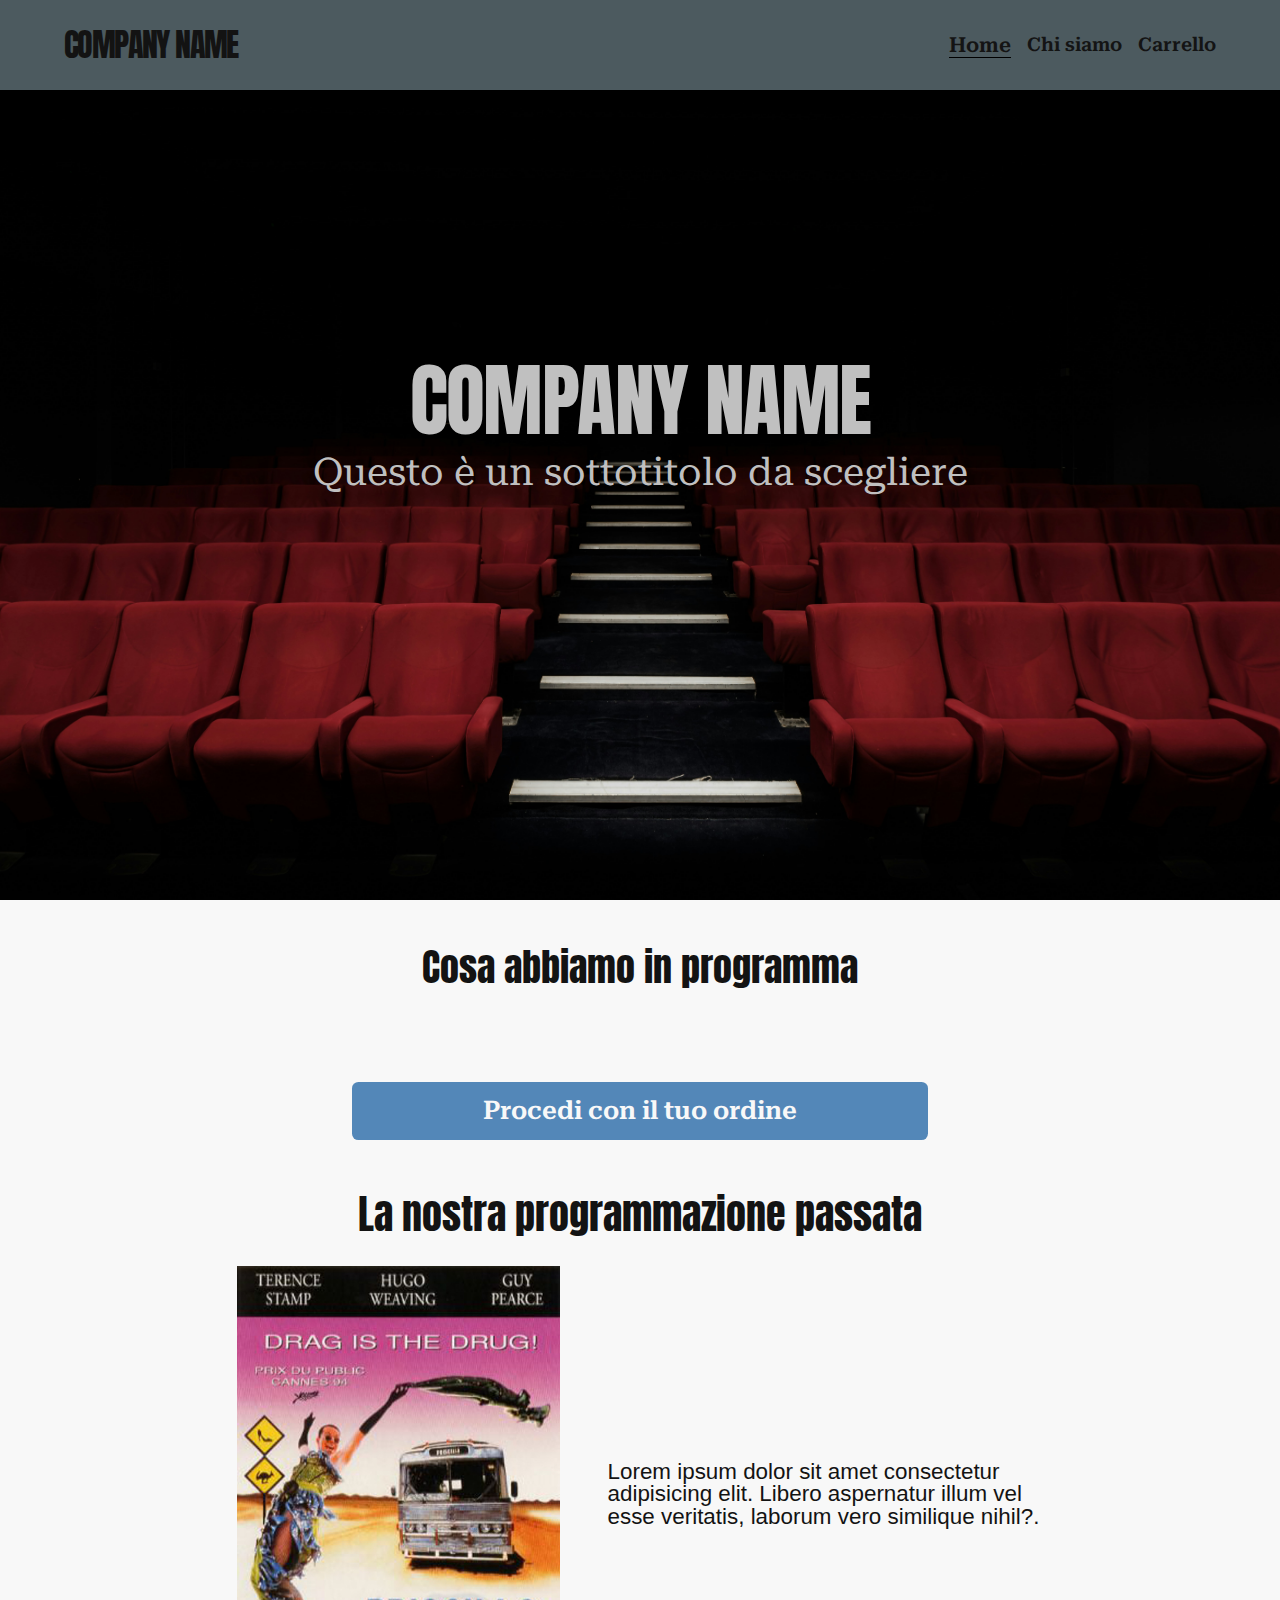
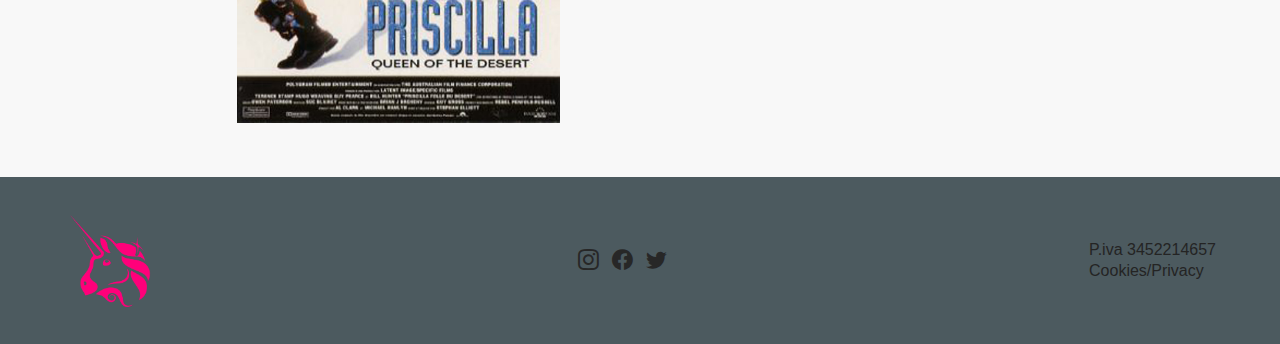
<file: EX05-Exam/index.html>
<!DOCTYPE html>
<html lang="en">
    <head>
        <meta charset="UTF-8">
        <meta name="viewport" content="width=device-width, initial-scale=1.0">
        <title>Company Name</title>
        <link rel="stylesheet" href="./css/base.css">
        <link rel="preconnect" href="https://fonts.googleapis.com">
        <link rel="preconnect" href="https://fonts.googleapis.com">
        <link
            rel="preconnect"
            href="https://fonts.gstatic.com"
            crossorigin="crossorigin">
        <link href="https://fonts.googleapis.com/css2?family=Roboto+Serif:ital,opsz,wght@0,8..144,100..900;1,8..144,100..900&display=swap" rel="stylesheet">
        <link
            rel="stylesheet"
            href="https://cdn.jsdelivr.net/npm/bootstrap-icons@1.11.3/font/bootstrap-icons.min.css">
        <link href="https://fonts.googleapis.com/css2?family=Anton&family=REM:ital,wght@0,100..900;1,100..900&display=swap" rel="stylesheet">
        <link rel="stylesheet" href="./css/home_style.css">
    </head>
    <body>
        <header id="header">
            <!-- header -->
            <div class="container">
                <div class="header-box">
                    <div class="company-name">COMPANY NAME</div>
                    <div class="logo">
                        <img src="./assets/uniswap-uni-logo.png" alt="">
                    </div>
                    <div class="header-nav-icon">
                        <div class="cart-icon" id="cartDesk">
                            <i class="bi bi-cart cart-nav-mobile" id="myCart"></i>
                            <div class="circle-tag">
                                <span class="content-counter"></span></div>
                        </div>
                        <div class="burger-icon">
                            <i class="bi bi-list" id="openMenu"></i>
                        </div>
                    </div>
                    <!-- Nav desktop -->
                    <div class="desktop-nav">
                        <ul class="main-nav">
                            <li class="nav-link">
                                <a class="active" href="#">Home</a>
                            </li>
                            <li class="nav-link">
                                <a href="./about.html">Chi siamo</a>
                            </li>
                            <li class="nav-link cart-nav-desktop" id="cartDesk">
                                <a href="./cart.html">Carrello</a>
                                <div class="circle-tag">
                                    <span class="content-counter"></span></div>
                            </li>
                        </ul>
                    </div>
                    <!-- Nav mobile -->
                    <div class="mobile-nav">
                        <div class="mobile-nav-box">
                            <i class="bi bi-x-lg" id="closeMenu"></i>
                            <ul class="main-nav">
                                <li class="nav-link">
                                    <a class="active" href="#">Home</a>
                                </li>
                                <li class="nav-link">
                                    <a href="./about.html">Chi siamo</a>
                                </li>
                                <li class="nav-link cart-nav-side" id="cartDesk">
                                    <a href="./cart.html">Carrello</a>
                                    <div class="circle-tag">
                                        <span class="content-counter"></span></div>
                                </li>
                            </ul>
                        </div>
                    </div>
                </div>
            </div>
        </header>
        <main>
            <!-- hero -->
            <section id="hero">
                <div class="hero-titles">
                    <h1 class="main-title">COMPANY NAME</h1>
                    <h3 class="undertitle">Questo è un sottotitolo da scegliere</h3>
                </div>
            </section>
            <section class="content-area bg-white">
                <!-- gallery shop area -->
                <div class="products-gallery">
                    <div class="container">
                        <div class="gallery-title">Cosa abbiamo in programma</div>
                        <div class="product-gallery">
                        <!-- card generate -->
                        </div>
                    </div>
                </div>
                <!-- cta cart button area -->
                <div class="cta-main-button">
                    <div class="button-to-cart">
                        Procedi con il tuo ordine
                    </div>
                </div>
                <!-- presentation area -->
                <div id="information-area">
                    <div class="container">
                        <h2 class="past-title">La nostra programmazione passata</h2>
                        <div class="info-content">
                            <div class="img-slider">
                                <img class="slider-piece" src="" alt="">
                            </div>
                            <div class="info-text">
                                <p class="info-description">Lorem ipsum dolor sit amet consectetur adipisicing elit. Libero aspernatur illum vel esse veritatis, laborum vero similique nihil?.</p>
                            </div>
                        </div>
                    </div>
                </div>
                <div class="past-area">
                    <div class="container">
                        
                    </div>
                </div>
            </section>
        </main>
        <footer>
            <div class="container">
                <div class="footer-box">
                    <div class="footer-img">
                        <img src="./assets/uniswap-uni-logo.png" alt="">
                    </div>
                    <div class="social">
                        <i class="bi bi-instagram"></i>
                        <i class="bi bi-facebook"></i>
                        <i class="bi bi-twitter"></i>
                    </div>
                    <div class="legal">
                        <p class="iva"><a href="#">P.iva 3452214657</a></p>
                        <p class="cookies"><a href="#">Cookies/Privacy</a></p>
                    </div>
                </div>
            </div>
        </footer>
        <script src="./js/header&hero.js"></script>
        <script src="./js/menu.js"></script>
        <script src="./js/dinamicsProducts.js"></script>
    </body>
</html>
</file>
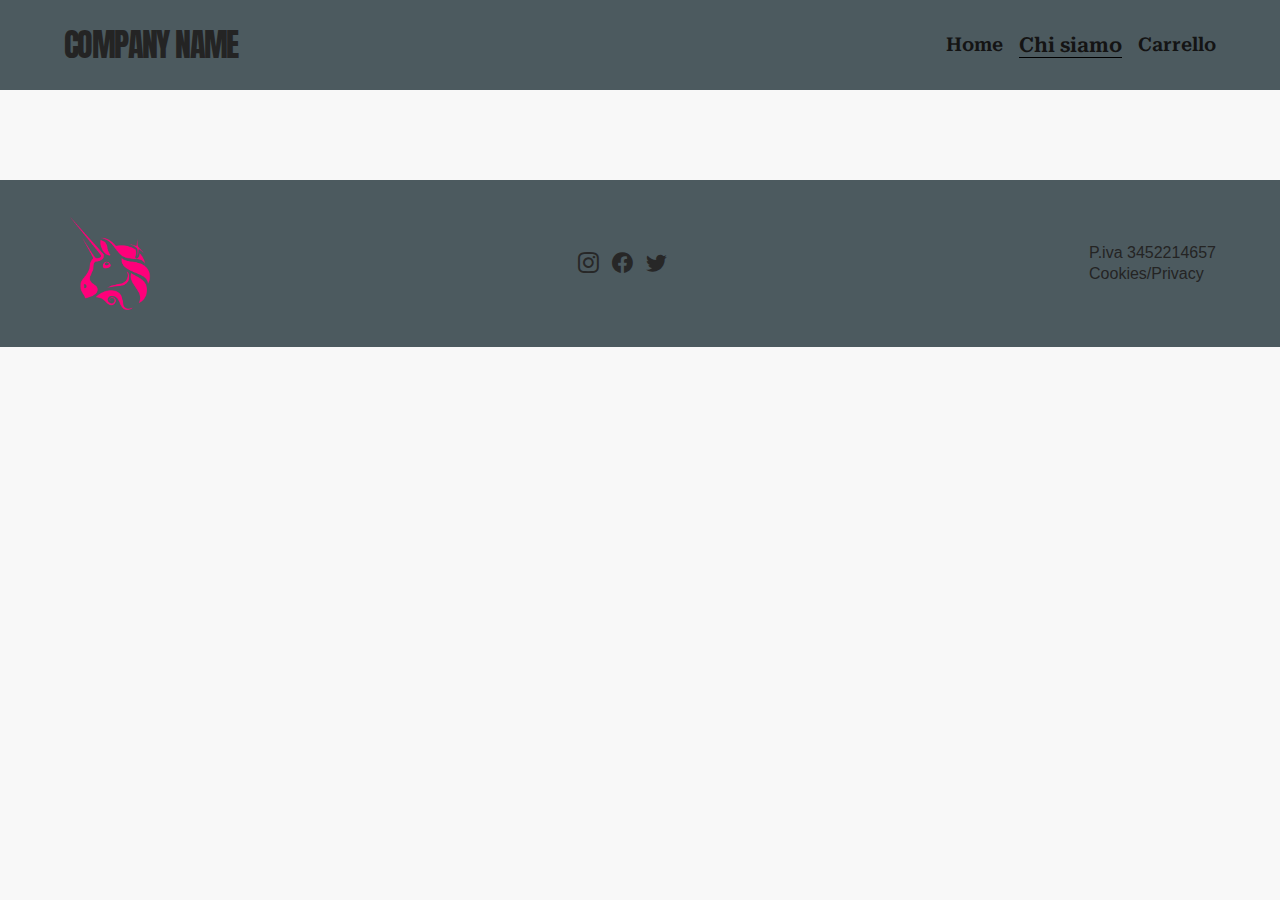
<file: EX05-Exam/about.html>
<!DOCTYPE html>
<html lang="en">
    <head>
        <meta charset="UTF-8">
        <meta name="viewport" content="width=device-width, initial-scale=1.0">
        <title>Company Name</title>
        <link rel="stylesheet" href="./css/base.css">
        <link rel="preconnect" href="https://fonts.googleapis.com">
        <link rel="preconnect" href="https://fonts.googleapis.com">
        <link
            rel="preconnect"
            href="https://fonts.gstatic.com"
            crossorigin="crossorigin">
        <link href="https://fonts.googleapis.com/css2?family=Roboto+Serif:ital,opsz,wght@0,8..144,100..900;1,8..144,100..900&display=swap" rel="stylesheet">
        <link
            rel="stylesheet"
            href="https://cdn.jsdelivr.net/npm/bootstrap-icons@1.11.3/font/bootstrap-icons.min.css">
        <link href="https://fonts.googleapis.com/css2?family=Anton&family=REM:ital,wght@0,100..900;1,100..900&display=swap" rel="stylesheet">
        <link rel="stylesheet" href="./css/about-style.css">
    </head>
    <body>
        <header id="header">
            <!-- header -->
            <div class="container">
                <div class="header-box">
                    <div class="company-name"><a href="./index.html">COMPANY NAME</a></div>
                    <div class="logo">
                        <img src="./assets/uniswap-uni-logo.png" alt="">
                    </div>
                    <div class="header-nav-icon">
                        <div class="cart-icon" id="cartDesk">
                            <i class="bi bi-cart cart-nav-mobile" id="myCart"></i>
                            <div class="circle-tag">
                                <span class="content-counter"></span></div>
                        </div>
                        <div class="burger-icon">
                            <i class="bi bi-list" id="openMenu"></i>
                        </div>
                    </div>
                    <!-- Nav desktop -->
                    <div class="desktop-nav">
                        <ul class="main-nav">
                            <li class="nav-link">
                                <a href="./index.html">Home</a>
                            </li>
                            <li class="nav-link">
                                <a class="active" href="#">Chi siamo</a>
                            </li>
                            <li class="nav-link cart-nav-desktop" id="cartDesk">
                                <a href="./cart.html">Carrello</a>
                                <div class="circle-tag">
                                    <span class="content-counter"></span></div>
                            </li>
                        </ul>
                    </div>
                    <!-- Nav mobile -->
                    <div class="mobile-nav">
                        <div class="mobile-nav-box">
                            <i class="bi bi-x-lg" id="closeMenu"></i>
                            <ul class="main-nav">
                                <li class="nav-link">
                                    <a href="./index.html">Home</a>
                                </li>
                                <li class="nav-link cart-nav-side">
                                    <a class="active" href="#">Chi siamo</a>
                                </li>
                                <li class="nav-link" id="cartDesk">
                                    <a href="./cart.html">Carrello</a>
                                    <div class="circle-tag">
                                        <span class="content-counter"></span></div>
                                </li>
                            </ul>
                        </div>
                    </div>
                </div>
            </div>
        </header>
        <main>
            <!-- <div class="top-logos">
                <div class="logo-official">
                    <img src="./assets/loghi_tesina/finanziati-UE.png" alt="">
                </div>
                <div class="logo-official">
                    <img src="./assets/loghi_tesina/mlps.png" alt="">
                </div>
                <div class="logo-official">
                    <img src="./assets/loghi_tesina/anpal.png" alt="">
                </div>
                <div class="logo-official">
                    <img src="./assets/loghi_tesina/regionepiemonte.png" alt="">
                </div>
                <div class="logo-official">
                    <img src="./assets/loghi_tesina/gol.png" alt="">
                </div>
            </div>
            <div class="text-content">
                <div class="title-area">
                    <h2>Simone Astore</h2>
                    <h4>Tecnico di Produzione Pagine Web</h4>
                    <h4>TTP24</h4>
                    <div class="imm&lav">
                        <p>Organizzato dall'agenzia formativa</p>
                        <h3>IMMAGINAZIONE E LAVORO</h3>
                        <div class="company-logo">
                            <img src="./assets/loghi_tesina/new-logo-iel-data.png" alt="">
                        </div>
                    </div>
                    <div class="tutors-area">
                        <div class="ro-section">
                            <p>Stage Presso l'azienda</p>
                            <h3>Ro-Technology</h3>
                            <div class="company-logo">
                                <img src="./assets/loghi_tesina/rotechnology-logo.png" alt="">
                            </div>
                        </div>
                        <div class="reply-section">
                            <p>In co-tutoraggio con</p>
                            <h3>Reply Atlas</h3>
                            <div class="company-logo">
                                <img src="./assets/loghi_tesina/ReplyAtlas.png" alt="">
                            </div>
                        </div>
                    </div>
                </div>
                <div class="body-area">
                    <h4>DESCRIZIONE DEL CORSO</h4>
                    <p><span class="bold">Durata totale:</span> 600h</p>
                    <p><span class="bold"> Periodo:</span> 13 dicembre 2023 - X giugno 2024</p>
                    <p><span class="bold">Descrizione del profilo professionale</span></p>
                    <p>Lorem, ipsum dolor sit amet consectetur adipisicing elit. Unde atque accusantium iste adipisci id laboriosam ipsa natus, asperiores reiciendis perferendis consequatur ratione.</p>
                    <p><span class="bold">Materie e argomenti trattati</span>
                    Lorem ipsum dolor sit, amet consectetur adipisicing elit. Officia corrupti ducimus placeat.</p>
                    <p><span class="bold">Motivazioni personali della partecipazione al corso</span></p>
                    <p>Lorem ipsum dolor sit amet consectetur adipisicing elit. Praesentium nesciunt, facere non dolor aliquid quaerat necessitatibus odio eligendi doloribus quia doloremque ratione quasi assumenda perspiciatis tempore cumque delectus?</p>
                    <h4>STAGE</h4>
                    <p><span class="bold">Durata stage:</span> 240h</p>
                    <p><span class="bold"> Periodo stage:</span> 2 aprile 2024 - 17 maggio 2024</p>
                    <p><span class="bold">Presentazione dell'azienda</span></p>
                    <p>Lorem ipsum dolor sit amet consectetur adipisicing elit. Illum unde nam culpa, deleniti dolore doloremque iusto, recusandae dolorum velit delectus dolorem nostrum autem eum libero iure fugiat, repudiandae similique. Sed, facilis!</p>
                    <p><span class="bold">Attività svolte</span></p>
                    <p>Lorem ipsum dolor sit amet consectetur adipisicing elit. Facilis laudantium consequuntur maiores. Amet nisi libero eos, corrupti iusto quia, sed deleniti numquam incidunt nemo commodi exercitationem</p>
                    <p><span class="bold">Risultati formativi raggiunti</span></p>
                    <p>Lorem ipsum dolor sit amet consectetur adipisicing elit. A est inventore ipsam architecto dicta quas consequuntur ipsa ipsum esse excepturi illum saepe ullam necessitatibus, animi quos deserunt quae.</p>
                    <h4>CONCLUSIONI</h4>
                    <p class="interline">Lorem ipsum dolor sit amet consectetur adipisicing elit. Nemo odit dolore quia mollitia aliquid, illum delectus distinctio excepturi itaque iste voluptatibus? Soluta earum beatae reprehenderit numquam animi suscipit distinctio molestiae cupiditate temporibus, laudantium perspiciatis omnis a unde culpa nulla nostrum eius ex! Maxime repellendus voluptatem exercitationem voluptate tenetur amet delectus iure vel ipsa? Maiores? Lorem ipsum dolor sit amet consectetur adipisicing elit. Nemo odit dolore quia mollitia aliquid, illum delectus distinctio excepturi itaque iste voluptatibus? Soluta earum beatae reprehenderit numquam animi suscipit distinctio molestiae cupiditate temporibus, laudantium perspiciatis omnis a unde culpa nulla nostrum eius ex! Maxime repellendus voluptatem exercitationem voluptate tenetur amet delectus iure vel ipsa? Maiores</p>
                </div>
            </div>
            <div class="top-logos">
                <div class="logo-official">
                    <img src="./assets/loghi_tesina/coesione.png" alt="">
                </div>
                <div class="logo-official">
                    <img src="./assets/loghi_tesina/finanziati-UE.png" alt="">
                </div>
                <div class="logo-official">
                    <img src="./assets/loghi_tesina/italy.png" alt="">
                </div>
                <div class="logo-official">
                    <img src="./assets/loghi_tesina/regionepiemonte.png" alt="">
                </div>
            </div> -->
        </main>
            <footer>
                <div class="container">
                    <div class="footer-box">
                        <div class="footer-img">
                            <img src="./assets/uniswap-uni-logo.png" alt="">
                        </div>
                        <div class="social">
                            <i class="bi bi-instagram"></i>
                            <i class="bi bi-facebook"></i>
                            <i class="bi bi-twitter"></i>
                        </div>
                        <div class="legal">
                            <p class="iva"><a href="#">P.iva 3452214657</a></p>
                            <p class="cookies"><a href="#">Cookies/Privacy</a></p>
                        </div>
                    </div>
                </div>
            </footer>

        <!-- <script src="./js/header&hero.js"></script> -->
        <script src="./js/menu.js"></script>
        <script src="./js/dinamicsAbout.js"></script>
    </body>
</html>
</file>
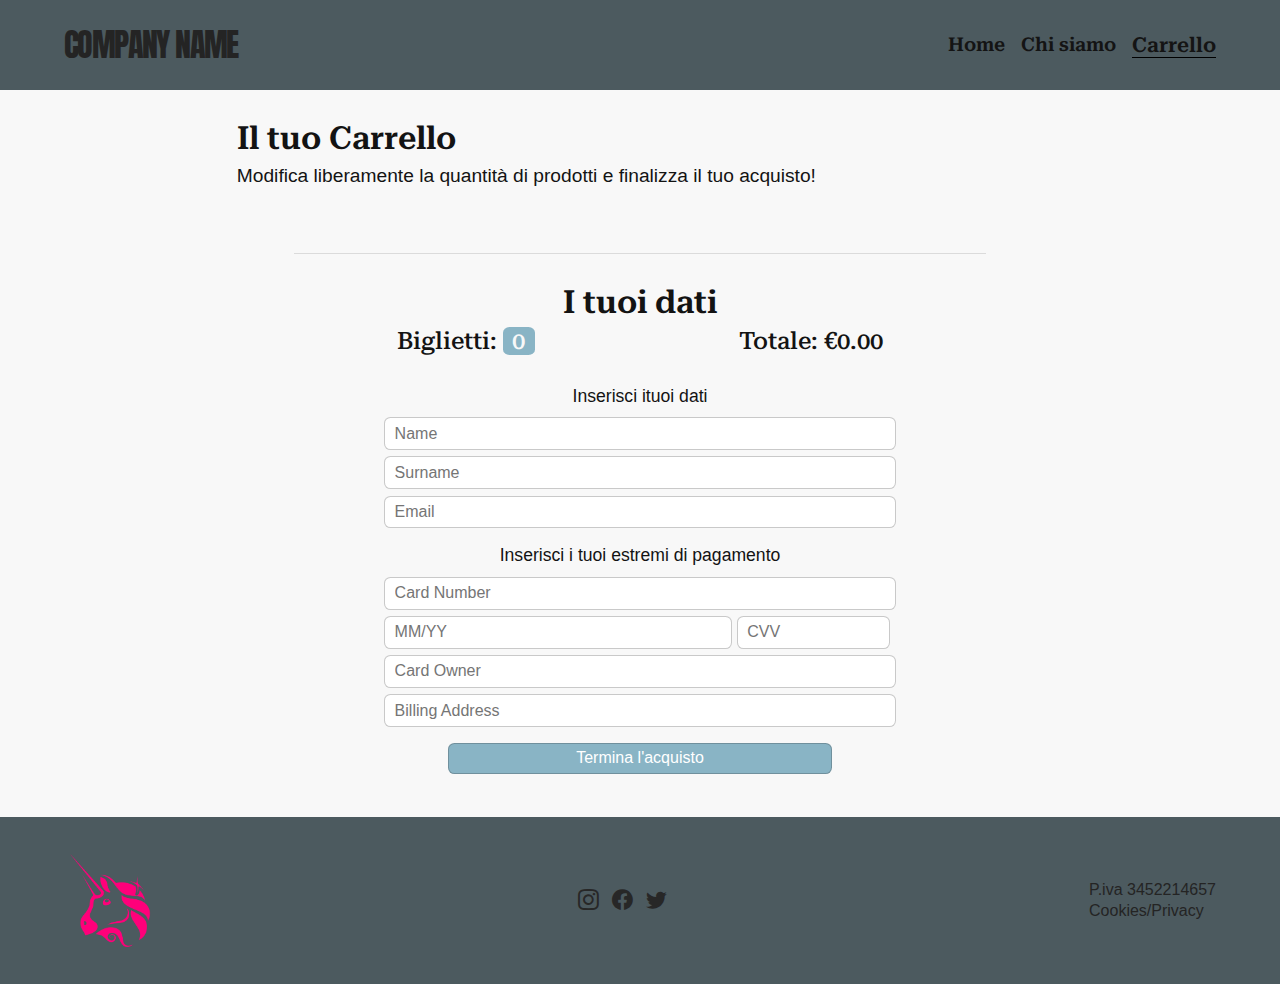
<file: EX05-Exam/cart.html>
<!DOCTYPE html>
<html lang="en">
    <head>
        <meta charset="UTF-8">
        <meta name="viewport" content="width=device-width, initial-scale=1.0">
        <title>Company Name</title>
        <link rel="stylesheet" href="./css/base.css">
        <link rel="preconnect" href="https://fonts.googleapis.com">
        <link rel="preconnect" href="https://fonts.googleapis.com">
        <link
            rel="preconnect"
            href="https://fonts.gstatic.com"
            crossorigin="crossorigin">
        <link href="https://fonts.googleapis.com/css2?family=Roboto+Serif:ital,opsz,wght@0,8..144,100..900;1,8..144,100..900&display=swap" rel="stylesheet">
        <link
            rel="stylesheet"
            href="https://cdn.jsdelivr.net/npm/bootstrap-icons@1.11.3/font/bootstrap-icons.min.css">
        <link href="https://fonts.googleapis.com/css2?family=Anton&family=REM:ital,wght@0,100..900;1,100..900&display=swap" rel="stylesheet">
        <link rel="stylesheet" href="./css/cart-style.css">
    </head>
    <body>
        <header id="header">
            <!-- header -->
            <div class="container">
                <div class="header-box">
                    <div class="company-name"><a href="./index.html">COMPANY NAME</a></div>
                    <div class="logo">
                        <img src="./assets/uniswap-uni-logo.png" alt="">
                    </div>
                    <div class="header-nav-icon">
                        <div class="cart-icon" id="cartDesk">
                            <i class="bi bi-cart cart-nav-mobile" id="myCart"></i>
                            <div class="circle-tag">
                                <span class="content-counter"></span></div>
                        </div>
                        <div class="burger-icon">
                            <i class="bi bi-list" id="openMenu"></i>
                        </div>
                    </div>
                    <!-- Nav desktop -->
                    <div class="desktop-nav">
                        <ul class="main-nav">
                            <li class="nav-link">
                                <a href="./index.html">Home</a>
                            </li>
                            <li class="nav-link">
                                <a href="./about.html">Chi siamo</a>
                            </li>
                            <li class="nav-link cart-nav-desktop" id="cartDesk">
                                <a class="active" href="#">Carrello</a>
                                <div class="circle-tag">
                                    <span class="content-counter"></span></div>
                            </li>
                        </ul>
                    </div>
                    <!-- Nav mobile -->
                    <div class="mobile-nav">
                        <div class="mobile-nav-box">
                            <i class="bi bi-x-lg" id="closeMenu"></i>
                            <ul class="main-nav">
                                <li class="nav-link">
                                    <a href="./index.html">Home</a>
                                </li>
                                <li class="nav-link">
                                    <a href="./about.html">Chi siamo</a>
                                </li>
                                <li class="nav-link cart-nav-side" id="cartDesk">
                                    <a class="active" href="#">Carrello</a>
                                    <div class="circle-tag">
                                        <span class="content-counter"></span></div>
                                </li>
                            </ul>
                        </div>
                    </div>
                </div>
            </div>
        </header>
        <main>
            <section id="main-cart">
                <div class="container recap-box">
                    <div class="summary-area">
                        <div class="cart-titles">
                            <h1 class="main-title">Il tuo Carrello</h1>
                            <p class="undertitle">Modifica liberamente la quantità di prodotti e finalizza il tuo acquisto!</p>
                        </div>
                        <div class="items-list">
                            <!-- generazione card dinamiche -->
                        </div>
                    </div>
                    <div class="final-payment">
                        <div class="final-titles">
                            <h2 class="final-title">I tuoi dati</h2>
                        </div>
                        <div class="final-recap">
                            <p class="quantity-tag">Biglietti: <span class="number-tag"></span></p>
                            <p class="total-to-pay">Totale: €<span class="total-price"></span></p>
                        </div>
                        <div class="final-form">
                            <div id="form">
                                <p class="final-undertitle">Inserisci ituoi dati</p>
                                <input type="text" id="name" name="name" placeholder="Name">
                                <input type="text" id="surname" name="surname" placeholder="Surname">
                                <input type="email" id="email" name="email" placeholder="Email">
                                <p class="final-undertitle">Inserisci i tuoi estremi di pagamento</p>
                                <input type="text" id="cardNumber" name="cardNumber" placeholder="Card Number">
                                <div class="date-code">
                                    <input type="text" id="expirDate" name="expirDate" placeholder="MM/YY">
                                    <input type="text" id="cvv" name="cvv" placeholder="CVV">
                                </div>
                                <input type="text" id="cardHolderName" name="cardHolderName" placeholder="Card Owner">
                                <input type="text" id="billingAddress" name="billingAddress" placeholder="Billing Address">
                                <input type="submit" value="Termina l'acquisto" id="submitBtn">
                            </div>
                        </div>
                    </div>
                </div>
            </section>
        </main>
        <footer>
            <div class="container">
                <div class="footer-box">
                    <div class="footer-img">
                        <img src="./assets/uniswap-uni-logo.png" alt="">
                    </div>
                    <div class="social">
                        <i class="bi bi-instagram"></i>
                        <i class="bi bi-facebook"></i>
                        <i class="bi bi-twitter"></i>
                    </div>
                    <div class="legal">
                        <p class="iva">
                            <a href="#">P.iva 3452214657</a>
                        </p>
                        <p class="cookies">
                            <a href="#">Cookies/Privacy</a>
                        </p>
                    </div>
                </div>
            </div>
        </footer>

        <!-- <script src="./js/header&hero.js"></script> -->
        <script src="./js/menu.js"></script>
        <script src="./js/dinamicsCart.js"></script>
    </body>
</html>
</file>
<file: EX05-Exam/css/base.css>
html, body, div, span, applet, object, iframe,
h1, h2, h3, h4, h5, h6, p, blockquote, pre,
a, abbr, acronym, address, big, cite, code,
del, dfn, em, img, ins, kbd, q, s, samp,
small, strike, strong, sub, sup, tt, var,
b, u, i, center,
dl, dt, dd, ol, ul, li,
fieldset, form, label, legend,
table, caption, tbody, tfoot, thead, tr, th, td,
article, aside, canvas, details, embed,
figure, figcaption, footer, header, hgroup,
menu, nav, output, ruby, section, summary,
time, mark, audio, video {
  margin: 0;
  padding: 0;
  border: 0;
  font-size: 100%;
  font: inherit;
  vertical-align: baseline;
}

article, aside, details, figcaption, figure,
footer, header, hgroup, menu, nav, section {
  display: block;
}
body {
  line-height: 1;
}
ol, ul {
  list-style: none;
}
blockquote, q {
  quotes: none;
}
blockquote:before, blockquote:after,
q:before, q:after {
  content: '';
  content: none;
}
table {
  border-collapse: collapse;
  border-spacing: 0;
}

img, iframe {
  vertical-align: bottom;
  max-width: 100%;
}

input, textarea, select {
  font: inherit;
}

* {
  -webkit-box-sizing: border-box;
  -moz-box-sizing: border-box;
  box-sizing: border-box;
  -webkit-font-smoothing: antialiased;
  text-rendering: optimizeLegibility;
}
</file>
<file: EX05-Exam/css/home_style.css>
/* -------------------------------------------------------------------------- */
/*                                   general                                  */
/* -------------------------------------------------------------------------- */
body {
    background-color: #f8f8f8;
    color: #131313;
    font-family: "Quattrocento Sans", sans-serif;
}

img {
    display: block;
    width: 100%;
}

a {
    text-decoration: none;
    color: #242424;
}

.container {
    width: 85%;
    margin: 0 auto;
}

.bg-white {
    background-color: #f8f8f8;
}

/* -------------------------------------------------------------------------- */
/*                                   header                                   */
/* -------------------------------------------------------------------------- */

#header {
    width: 100%;
    position: fixed;
    z-index: 2;
    transition: 0.5s;
    background-color: #4c5a5f;
}

.header-box {
    display: flex;
    justify-content: space-between;
    align-items: center;
    font-size: 1.2rem;
    height: 10vh;
    padding: 0.6rem 0;
    opacity: 1;
    transition: 1.5s;
    transition: 0.6s;
    position: relative;
}

.company-name {
    font-size: 2rem;
    display: none;
    font-family: 'Anton';
    letter-spacing: -0.1rem;
}

.logo {
    width: 3rem;
    height: 100%;
    opacity: 1;
    transition: 0.4s;
}

.header-nav-icon {
    display: flex;
    align-items: center;
    gap: 1rem;
}

.mobile-nav .main-nav a {
    margin-left: 0.8rem;
    text-align: center;
    font-family: "Roboto Serif", serif;
}

.mobile-nav .main-nav a:hover {
    border-bottom: 1px solid #000;
}

.burger-icon i {
    font-size: 2rem;
    cursor: pointer;
}

.cart-icon i {
    font-size: 1.4rem;
    color: #1a1919;
    cursor: pointer;
    margin-bottom: 0.8rem;
}

/* -------------------------------------------------------------------------- */
/*                              side menu mobile                              */
/* -------------------------------------------------------------------------- */

.mobile-nav {
    width: 60%;
    height: 100vh;
    background-color: #818899;
    position: fixed;
    top: 0;
    right: -60%;
    display: flex;
    flex-direction: column;
    align-items: center;
    justify-content: center;
    z-index: 4;
    transition: 0.6s ease-out;
}

.mobile-nav .main-nav {
    list-style: none;
    text-align: right;
    font-size: 1.8rem;
}

.mobile-nav .main-nav li {
    margin: 1.2rem 0;
}

.mobile-nav i {
    position: absolute;
    top: 4%;
    right: 8%;
    font-size: 2rem;
    cursor: pointer;
}

/* -------------------------------------------------------------------------- */
/*                                  cart tag                                  */
/* -------------------------------------------------------------------------- */

#cartDesk {
    position: relative;
}

.circle-tag {
    width: 1rem;
    height: 1rem;
    border-radius: 50%;
    background-color: #e2c958;
    position: absolute;
    top: -16%;
    left: 83%;
    opacity: 0.8;
    display: flex;
    justify-content: center;
    align-items: center;
    visibility: hidden;
    color: #f8f8f8;
    font-size: 0.7rem;
}

.mobile-nav .circle-tag {
    top: 5%;
    left: 95%;
}

.active {
    font-size: 1.3rem;
    border-bottom: 1px solid #000;
}

.mobile-nav .active {
    font-size: 2rem;
}

/* -------------------------------------------------------------------------- */
/*                                desktop menu                                */
/* -------------------------------------------------------------------------- */

.desktop-nav {
    display: none;
}

/* -------------------------------------------------------------------------- */
/*                                    hero                                    */
/* -------------------------------------------------------------------------- */

#hero {
    background-image: url("../assets/felix-mooneeram-evlkOfkQ5rE-unsplash.jpg");
    background-attachment: fixed;
    background-position: bottom;
    background-size: cover;
    background-repeat: no-repeat;
    height: 100vh;
    transition: 1s;
}

.hero-titles {
    width: 80%;
    text-align: center;
    font-size: 3rem;
    color: #c0c0c0;
    position: absolute;
    top: 30%;
    left: 50%;
    transform: translateX(-50%);
    transition: 1.6s ease-in-out;
}

.main-title {
    margin-bottom: 0.6rem;
    opacity: 1;
    transition: 1.5s;
    font-family: 'Anton';
    letter-spacing: -0.1rem;
}

.undertitle {
    font-size: 1.8rem;
    opacity: 1;
    transition: 1.5s;
    font-family: "Roboto Serif", serif;
}

.down-arrow {
    width: 10rem;
    position: absolute;
    bottom: 5%;
    left: 50%;
    transform: translateX(-50%);
    opacity: 0;
    transition: 1.5s;
    cursor: pointer;
}

.down-arrow:hover {
    transform: translateX(-50%) scale(1.15);
    opacity: 1;
}

/* -------------------------------------------------------------------------- */
/*                                  info area                                 */
/* -------------------------------------------------------------------------- */

#information-area {
    padding-top: 10vh;
    padding-bottom: 10vh;
}

.info-content {
    display: flex;
    flex-direction: column;
    justify-content: center;
    align-items: center;
    gap: 3rem;
    margin-top: 3rem;
}

.past-title{
    text-align: center;
    font-family: "Anton";
    font-size: 2.5rem;
    margin-bottom: 2rem;
}

.img-slider,
.info-text {
    width: 90%;
}

.slider-piece {
    transition: 0.5s;
    max-height: 32rem;
}

.info-title {
    font-size: 1.8rem;
    font-weight: 500;
    margin-bottom: 2rem;
    font-family: "Roboto Serif", serif;
}

.info-description {
    font-size: 1.1rem;
    font-family: "Quattrocento Sans", sans-serif;
}

/* -------------------------------------------------------------------------- */
/*                                gallery area                                */
/* -------------------------------------------------------------------------- */

.products-gallery {
    padding: 2rem 0 0;
}

.gallery-title {
    text-align: center;
    font-family: "Anton", serif;
    font-size: 2.4rem;
    margin-bottom: 3rem;
    margin-top: 1rem;
}

.product-gallery {
    padding-bottom: 1rem;
}

.product-card {
    margin: 0 auto 2rem;
    padding: 6%;
    border: 1px solid #7272721c;
    border-radius: 2rem;
}

.sala-title{
    text-align: center;
    margin: 0 0 1rem;
    font-size: 1.8rem;
    font-family: "Anton";
}

.product-card-inner {
    display: flex;
    align-items: center;
    gap: 0.8rem;
    margin-bottom: 1rem;
}

.product-img-box {
    width: calc((60% - 0.8rem) + (0.8rem / 2));
}

.product-text-box {
    width: calc((40% - 0.8rem) + (0.8rem / 2));
    display: flex;
    flex-direction: column;
    gap: 1rem;
}

.product-img {
    border-radius: 0.5rem 0 0 0.5rem;
}

.p-name {
    font-family: "Roboto Serif", serif;
    font-size: 1.2rem;
    font-weight: 600;
}

.p-family {
    font-size: 1.1rem;
    font-weight: 500;
    color: #727272;
}

.p-price {
    font-size: 1.1rem;
    font-weight: 500;
}

.p-descr {
    font-weight: 500;
    font-size: 1.1rem;
    margin-bottom: 1rem;
    padding: 0 5%;
}

.p-button-div {
    display: flex;
    align-items: center;
    justify-content: space-around;
}

.p-cta {
    padding: 0.4rem 0.8rem;
    border-radius: 0.4rem;
    color: #f8f8f8;
    cursor: pointer;
}


.add {
    background-color: #77a9bc;
}

.add:hover {
    background-color: #94b9c7;
}

.add:active {
    background-color: #668692;
}

.remove {
    background-color: #7a73b8;
}

.remove:hover {
    background-color: #9b92e7;
}

.remove:active {
    background-color: #6a64a1;
}

/* -------------------------------------------------------------------------- */
/*                            cta cart button area                            */
/* -------------------------------------------------------------------------- */

.cta-main-button {
    width: 60%;
    margin: 0 auto;
    text-align: center;
    padding: 1rem 0;
    border-radius: 0.4rem;
    color: #f8f8f8;
    font-size: 1.6rem;
    font-weight: 600;
    cursor: pointer;
    background-color: #5387b8;
    font-family: "Roboto Serif", serif;
}

.cta-main-button:hover {
    background-color: #578dbe;
}

.cta-main-button:active {
    background-color: #426c94;
}

/* -------------------------------------------------------------------------- */
/*                                 quote area                                 */
/* -------------------------------------------------------------------------- */

.quote-area {
    padding: 4rem 0;
}

blockquote {
    width: 90%;
    margin: 0 auto 0.7rem;
    text-align: center;
    font-style: italic;
}

.author {
    width: 90%;
    text-align: right;
    font-size: 0.9rem;
    font-weight: 500;
    font-family: "Roboto Serif", serif;
    margin: 0 auto;
}

/* -------------------------------------------------------------------------- */
/*                                   footer                                   */
/* -------------------------------------------------------------------------- */

footer {
    background-color: #4c5a5f;
    padding: 1rem 0;
    color: #272727;
}

.footer-box {
    height: 15vh;
    display: flex;
    justify-content: center;
    align-items: center;
    gap: 1.5rem;
}

.footer-img {
    width: 20%;
}

.utils-link {
    width: 100%;
    display: flex;
    align-items: center;
    justify-content: space-evenly;
}

.social {
    display: flex;
    gap: 0.8rem;
    font-size: 1.3rem;
}

.social i {
    cursor: pointer;
}

.social i:hover {
    color: #cccccc;
}

.cookies {
    margin-top: 0.3rem;
}

.copy-p {
    text-align: center;
}

/* -------------------------------------------------------------------------- */
/*                                media query min 600px                              */
/* -------------------------------------------------------------------------- */

@media screen and (min-width:600px) {

    .container {
        width: 90%;
    }

    .header-nav-icon {
        display: none;
    }

    .mobile-nav {
        display: none;
    }

    .company-name {
        display: block;
    }

    .logo {
        opacity: 0;
    }

    .desktop-nav {
        display: block;
    }

    .desktop-nav .main-nav {
        display: flex;
        gap: 1rem;
    }

    .desktop-nav .main-nav a {
        color: #141414;
        font-family: "Roboto Serif", serif;
        font-weight: 600;
    }

    .desktop-nav .main-nav a:hover {
        border-bottom: 1px solid #000;
    }

    /* hero */

    .hero-titles {
        font-size: 5rem;
        top: 40%;
    }

    .main-title {
        margin-bottom: 0.8rem;
        opacity: 1;
        transition: 1.5s;
        font-family: 'Anton';
        letter-spacing: -0.1rem;
    }

    .undertitle {
        font-size: 2.4rem;
        opacity: 1;
        transition: 1.5s;
    }

    #information-area {
        padding: 6vh 0;
    }

    .info-content {
        flex-direction: row;
        width: 70%;
        margin: 0rem auto 0;
    }

    .img-slider {
        width: calc((43% - 3rem) + (3rem / 2));
    }

    .info-text {
        width: calc((57% - 3rem) + (3rem / 2));
    }

    .info-title {
        font-size: 2.4rem;
        margin-bottom: 1rem;
    }

    .info-description {
        font-size: 1.4rem;
    }

    /* gallery */

    .product-gallery {
        display: flex;
        flex-wrap: wrap;
        gap: 1rem;
        padding: 0 10rem;
    }

    .products-gallery {
        padding-bottom: 3rem;
    }

    .product-card {
        width: calc((50% - 1rem) + (1rem / 3));
        margin: 0;
        padding: 4%;
        display: flex;
        flex-direction: column;
        justify-content: space-between;
        background-color: #efecec;
    }

    /* main cta button  */

    .cta-main-button {
        width: 45%;
    }

    /* quote area  */

    .quote-area {
        padding: 5rem 0;
    }

    blockquote {
        width: 60%;
        font-size: 1.3rem;
        margin: 0 auto 1.2rem;
    }

    .author {
        width: 60%;
        font-size: 1.1rem;
    }

    /* footer */

    .footer-box {
        height: 15vh;
        display: flex;
        justify-content: space-between;
        align-items: center;
    }

    .footer-img {
        width: 8%;
    }

    .utils-link {
        width: 100%;
        display: flex;
        align-items: center;
        justify-content: space-evenly;
    }

    .social {
        display: flex;
        gap: 0.8rem;
        font-size: 1.3rem;
    }
}
</file>
<file: EX05-Exam/css/about-style.css>
/* -------------------------------------------------------------------------- */
/*                                   general                                  */
/* -------------------------------------------------------------------------- */
body {
    background-color: #f8f8f8;
    color: #131313;
    font-family: "Quattrocento Sans", sans-serif;
}

img {
    display: block;
    width: 100%;
}

a {
    text-decoration: none;
    color: #242424;
}

.container {
    width: 85%;
    margin: 0 auto;
}

.bg-white {
    background-color: #f8f8f8;
}

/* -------------------------------------------------------------------------- */
/*                                   header                                   */
/* -------------------------------------------------------------------------- */

#header {
    width: 100%;
    transition: 0.5s;
    background-color: #4c5a5f;
}

.header-box {
    display: flex;
    justify-content: space-between;
    align-items: center;
    font-size: 1.2rem;
    height: 10vh;
    padding: 0.6rem 0;
    transition: 1.5s;
    transition: 0.6s;
    position: relative;
}

.company-name {
    font-size: 2rem;
    display: none;
    font-family: 'Anton';
    letter-spacing: -0.1rem;
}

.logo {
    width: 3rem;
    height: 100%;
    transition: 0.4s;
    cursor: pointer;
}

.header-nav-icon {
    display: flex;
    align-items: center;
    gap: 1rem;
}

.mobile-nav .main-nav a {
    margin-left: 0.8rem;
    text-align: center;
    font-family: "Roboto Serif", serif;
}

.mobile-nav .main-nav a:hover {
    border-bottom: 1px solid #000;
}

.burger-icon i {
    font-size: 2rem;
    cursor: pointer;
}

.cart-icon i {
    font-size: 1.4rem;
    color: #424242;
    cursor: pointer;
    margin-bottom: 0.8rem;
}

/* -------------------------------------------------------------------------- */
/*                              side menu mobile                              */
/* -------------------------------------------------------------------------- */

.mobile-nav {
    width: 60%;
    height: 100vh;
    background-color: #818899;
    position: fixed;
    top: 0;
    right: -60%;
    display: flex;
    flex-direction: column;
    align-items: center;
    justify-content: center;
    z-index: 4;
    transition: 0.6s ease-out;
}

.mobile-nav .main-nav {
    list-style: none;
    text-align: right;
    font-size: 1.8rem;
}

.mobile-nav .main-nav li {
    margin: 1.2rem 0;
}

.mobile-nav i {
    position: absolute;
    top: 4%;
    right: 8%;
    font-size: 2rem;
    cursor: pointer;
}

/* -------------------------------------------------------------------------- */
/*                                  cart tag                                  */
/* -------------------------------------------------------------------------- */

#cartDesk {
    position: relative;
}

.circle-tag {
    width: 1rem;
    height: 1rem;
    border-radius: 50%;
    background-color: #e2c958;
    position: absolute;
    top: -16%;
    left: 83%;
    opacity: 0.8;
    display: flex;
    justify-content: center;
    align-items: center;
    visibility: hidden;
    color: #f8f8f8;
    font-size: 0.7rem;
}

.mobile-nav .circle-tag {
    top: 5%;
    left: 95%;
}

.active {
    font-size: 1.3rem;
    border-bottom: 1px solid #000;
}

.mobile-nav .active {
    font-size: 2rem;
}

/* -------------------------------------------------------------------------- */
/*                                desktop menu                                */
/* -------------------------------------------------------------------------- */

.desktop-nav {
    display: none;
}

/* -------------------------------------------------------------------------- */
/*                                 placeholder                                */
/* -------------------------------------------------------------------------- */

main{
    padding: 5vh 0;
    width: 80%;
    margin: 0 auto;
}

.top-logos{
    display: flex;
    align-items: center;
    justify-content: space-between;
}

.logo-official{
    max-width: 12rem;
}

.title-area{
    text-align: center;
    padding: 7vh 0;
}

.text-content h2{
    font-size: 3rem;
    font-weight: 600;
    margin-bottom: 1.5rem;
    font-family: "Roboto Serif", serif;
}

.text-content h3{
    font-size: 2.3rem;
    margin-bottom: 1.6rem;
}

.text-content h4{
    font-size: 1.6rem;
    margin-bottom: 1.4rem;
    font-weight: 600;
}

.text-content p{
    font-size: 1.4rem;
    margin-bottom: 1rem;
}

.company-logo{
    width: 15rem;
    margin: 2rem auto 4rem;
}

.tutors-area{
    margin: 1rem auto 0;
    width: 60%;
    display: flex;
    justify-content: space-around;
    align-items:start;
}

.body-area{
    width: 90%;
    margin: 0 auto 4rem;
}

.bold{
    font-weight: 600;
}

.body-area h4{
    text-align: center;
    text-decoration: underline;
    margin: 3rem 0;
}

.interline{
    line-height: 1.15;
}

/* -------------------------------------------------------------------------- */
/*                                   footer                                   */
/* -------------------------------------------------------------------------- */

footer {
    background-color: #4c5a5f;
    padding: 1rem 0;
    color: #272727;
}

.footer-box {
    height: 15vh;
    display: flex;
    justify-content: center;
    align-items: center;
    gap: 1.5rem;
}

.footer-img {
    width: 20%;
}

.utils-link {
    width: 100%;
    display: flex;
    align-items: center;
    justify-content: space-evenly;
}

.social {
    display: flex;
    gap: 0.8rem;
    font-size: 1.3rem;
}

.social i {
    cursor: pointer;
}

.social i:hover {
    color: #cccccc;
}

.cookies {
    margin-top: 0.3rem;
}

.copy-p {
    text-align: center;
}

/* -------------------------------------------------------------------------- */
/*                                media query min 600px                              */
/* -------------------------------------------------------------------------- */

@media screen and (min-width:600px) {

    .container {
        width: 90%;
    }

    .header-nav-icon {
        display: none;
    }

    .mobile-nav {
        display: none;
    }

    .company-name {
        display: block;
    }

    .logo {
        opacity: 0;
    }

    .desktop-nav {
        display: block;
    }

    .desktop-nav .main-nav {
        display: flex;
        gap: 1rem;
    }

    .desktop-nav .main-nav a {
        color: #141414;
        font-family: "Roboto Serif", serif;
        font-weight: 600;
    }

    .desktop-nav .main-nav a:hover {
        border-bottom: 1px solid #000;
    }

    /* footer */

    .footer-box {
        height: 15vh;
        display: flex;
        justify-content: space-between;
        align-items: center;
    }

    .footer-img {
        width: 8%;
    }

    .utils-link {
        width: 100%;
        display: flex;
        align-items: center;
        justify-content: space-evenly;
    }

    .social {
        display: flex;
        gap: 0.8rem;
        font-size: 1.3rem;
    }
}
</file>
<file: EX05-Exam/css/cart-style.css>
/* -------------------------------------------------------------------------- */
/*                                   general                                  */
/* -------------------------------------------------------------------------- */

body {
    background-color: #f8f8f8;
    color: #131313;
    font-family: "Quattrocento Sans", sans-serif;
}

img {
    display: block;
    width: 100%;
}

a {
    text-decoration: none;
    color: #242424;
}

.container {
    width: 85%;
    margin: 0 auto;
}

.bg-white {
    background-color: #f8f8f8;
}


/* -------------------------------------------------------------------------- */
/*                                   header                                   */
/* -------------------------------------------------------------------------- */

#header {
    width: 100%;
    height: 10vh;
    transition: 0.5s;
    background-color: #4c5a5f;
}

.header-box {
    display: flex;
    justify-content: space-between;
    align-items: center;
    font-size: 1.2rem;
    height: 10vh;
    padding: 0.6rem 0;
    transition: 1.5s;
    transition: 0.6s;
    position: relative;
}

.company-name {
    font-size: 2rem;
    display: none;
    font-family: 'Anton';
    letter-spacing: -0.1rem;
}

.logo {
    width: 3rem;
    height: 100%;
    transition: 0.4s;
    cursor: pointer;
}

.header-nav-icon {
    display: flex;
    align-items: center;
    gap: 1rem;
}

.mobile-nav .main-nav a {
    margin-left: 0.8rem;
    text-align: center;
    font-family: "Roboto Serif", serif;
}

.mobile-nav .main-nav a:hover {
    border-bottom: 1px solid #000;
}

.burger-icon i {
    font-size: 2rem;
    cursor: pointer;
}

.cart-icon i {
    font-size: 1.4rem;
    color: #1a1919;
    cursor: pointer;
    margin-bottom: 0.8rem;
}

/* -------------------------------------------------------------------------- */
/*                              side menu mobile                              */
/* -------------------------------------------------------------------------- */

.mobile-nav {
    width: 60%;
    height: 100vh;
    background-color: #818899;
    position: fixed;
    top: 0;
    right: -60%;
    display: flex;
    flex-direction: column;
    align-items: center;
    justify-content: center;
    z-index: 4;
    transition: 0.6s ease-out;
}

.mobile-nav .main-nav {
    list-style: none;
    text-align: right;
    font-size: 1.8rem;
}

.mobile-nav .main-nav li {
    margin: 1.2rem 0;
}

.mobile-nav i {
    position: absolute;
    top: 4%;
    right: 8%;
    font-size: 2rem;
    cursor: pointer;
}

.active {
    font-size: 1.3rem;
    border-bottom: 1px solid #000;
}

.mobile-nav .active {
    font-size: 2rem;
}

/* -------------------------------------------------------------------------- */
/*                                  cart tag                                  */
/* -------------------------------------------------------------------------- */

#cartDesk {
    position: relative;
}

.circle-tag {
    width: 1rem;
    height: 1rem;
    border-radius: 50%;
    background-color: #e2c958;
    position: absolute;
    top: -16%;
    left: 83%;
    opacity: 0.8;
    display: flex;
    justify-content: center;
    align-items: center;
    visibility: hidden;
    color: #f8f8f8;
    font-size: 0.7rem;
}

.mobile-nav .circle-tag {
    top: 5%;
    left: 95%;
}

.active {
    border-bottom: 1px solid #000;
}

/* -------------------------------------------------------------------------- */
/*                                desktop menu                                */
/* -------------------------------------------------------------------------- */

.desktop-nav {
    display: none;
}

/* -------------------------------------------------------------------------- */
/*                                  main cart                                 */
/* -------------------------------------------------------------------------- */

.recap-box {
    min-height: 72vh;
}

.summary-area {
    padding: 3rem 0 1.5rem;
}

.main-title {
    text-align: center;
    font-size: 2rem;
    font-weight: 600;
    font-family: "Roboto Serif", serif;
    margin-bottom: 0.6rem;
}

.undertitle {
    font-size: 1.2rem;
    text-align: center;
    line-height: 1.3;
}

/*items list*/

.items-list {
    margin: 2rem 0;
}

.item {
    display: flex;
    flex-wrap: wrap;
    align-items: center;
}

.item-img {
    width: 100%;
    padding: 0 25% 5%;
}

.item-name {
    width: 25%;
    text-align: center;
}

.item-counter {
    width: 25%;
    display: flex;
    align-items: center;
    justify-content: center;
    gap: 0.2rem;
}

.minus,
.plus {
    cursor: pointer;
}

.quantity {
    padding: 0.2rem 0.4rem;
    border: 0.5px solid #24242452;
    border-radius: 20%;
}

.item-total {
    width: 25%;
    display: flex;
    align-items: center;
    justify-content: center;
}

.trash-bin {
    width: 25%;
    display: flex;
    align-items: center;
    justify-content: center;
}

.trash-bin i {
    font-size: 1rem;
    background-color: #7a73b8;
    color: #f8f8f8;
    padding: 0.3rem 0.4rem;
    border-radius: 15%;
    cursor: pointer;
}

.trash-bin i:hover {
    background-color: #9b92e7;
}

.trash-bin i:active {
    background-color: #6a64a1;
}

.spacer {
    width: 75%;
    margin: 1.6rem auto;
    border-bottom: 1px solid #2424242f;
}

.alert-empty {
    width: 80%;
    margin: 4rem auto;
    font-size: 2.2rem;
    font-weight: 500;
    text-align: center;
    line-height: 1.2;
    display: flex;
    align-items: center;
}

/* final payment */

.final-payment {
    border-top: 1px solid #1a191921;
    padding: 3rem 0;
}

.final-title {
    text-align: center;
    font-size: 2rem;
    font-weight: 600;
    font-family: "Roboto Serif", serif;
    margin-bottom: 0.7rem;
}

.final-recap {
    text-align: center;
    font-size: 1.5rem;
    font-weight: 500;
    font-family: "Roboto Serif", serif;
    margin-bottom: 0.6rem;
    display: flex;
    justify-content: space-around;
}

.number-tag {
    padding: 0 0.6rem;
    background-color: #89b4c5;
    color: #f8f8f8;
    border-radius: 20%;
}

.final-undertitle {
    margin: 0.6rem 0;
    font-size: 1.1rem;
    text-align: center;
    line-height: 1.3;
}

#form {
    width: 100%;
    padding: 0.8rem 1.6rem;
    display: flex;
    flex-direction: column;
}

input {
    margin: 0 auto;
    width: 100%;
    padding: 0.4rem 0.6rem;
    margin-bottom: 0.4rem;
    border: 0.4px solid #2424243f;
    border-radius: 0.4rem;
}

input:focus {
    border-color: #89b4c5;
    outline: none;
}

.date-code {
    width: 100%;
    margin: 0 auto;
}

#expirDate {
    width: 68%;
    display: inline;
}

#cvv {
    width: 30%;
    display: inline;
}

#submitBtn {
    width: 80%;
    margin-top: 0.6rem;
    background-color: #89b4c5;
    color: #fff;
    cursor: pointer;
}

#submitBtn:hover {
    background-color: #94b9c7;
}

#submitBtn:active {
    background-color: #668692;
}
/* -------------------------------------------------------------------------- */
/*                                   footer                                   */
/* -------------------------------------------------------------------------- */

footer {
    background-color: #4c5a5f;
    padding: 1rem 0;
    color: #272727;
}

.footer-box {
    height: 15vh;
    display: flex;
    justify-content: center;
    align-items: center;
    gap: 1.5rem;
}

.footer-img {
    width: 20%;
}

.utils-link {
    width: 100%;
    display: flex;
    align-items: center;
    justify-content: space-evenly;
}

.social {
    display: flex;
    gap: 0.8rem;
    font-size: 1.3rem;
}

.social i {
    cursor: pointer;
}

.social i:hover {
    color: #cccccc;
}

.cookies {
    margin-top: 0.3rem;
}

.copy-p {
    text-align: center;
}

/* -------------------------------------------------------------------------- */
/*                                media query min 600px                              */
/* -------------------------------------------------------------------------- */

@media screen and (min-width:600px) {

    .container {
        width: 90%;
    }

    .header-nav-icon {
        display: none;
    }

    .mobile-nav {
        display: none;
    }

    .company-name {
        display: block;
    }

    .logo {
        opacity: 0;
    }

    .desktop-nav {
        display: block;
    }

    .desktop-nav .main-nav {
        display: flex;
        gap: 1rem;
    }

    .desktop-nav .main-nav a {
        color: #141414;
        font-family: "Roboto Serif", serif;
        font-weight: 600;
    }

    .desktop-nav .main-nav a:hover {
        border-bottom: 1px solid #000;
    }

    /* main area */

    .recap-box {
        /* display: flex; */
        min-height: 72vh;
    }

    .final-payment {
        width: 60%;
        margin: 0 auto;
    }

    .summary-area {
        width: 70%;
        padding: 2rem 0;
        margin: 0 auto;
    }

    .main-title {
        text-align: left;
    }

    .undertitle {
        text-align: left;
    }

    /* items list */

    .items-list {
        margin: 2rem 0;
        padding-right: 1.5rem;
    }

    .item {
        display: flex;
        flex-wrap: nowrap;
        align-items: center;
        gap: 8%;
    }

    .item-img {
        width: 35%;
        padding: 0;
    }

    .item-name {
        width: 30%;
        text-align: left;
    }

    .spacer {
        width: 75%;
        margin: 1.6rem auto;
        border-bottom: 1px solid #2424242f;
    }

    .alert-empty {
        width: 90%;
        margin: 4rem 0;
        text-align: left;
    }

    /* payment area */

    .final-payment {
        border-top: 1px solid #1a191921;
        padding: 2rem 0 1.5rem;
    }

    input {
        width: 80%;
        padding: 0.4rem 0.6rem;
    }

    .date-code {
        width: 80%;
    }

    #submitBtn {
        width: 60%;
    }

    /* footer */

    .footer-box {
        height: 15vh;
        display: flex;
        justify-content: space-between;
        align-items: center;
    }

    .footer-img {
        width: 8%;
    }

    .utils-link {
        width: 100%;
        display: flex;
        align-items: center;
        justify-content: space-evenly;
    }

    .social {
        display: flex;
        gap: 0.8rem;
        font-size: 1.3rem;
    }

}
</file>
